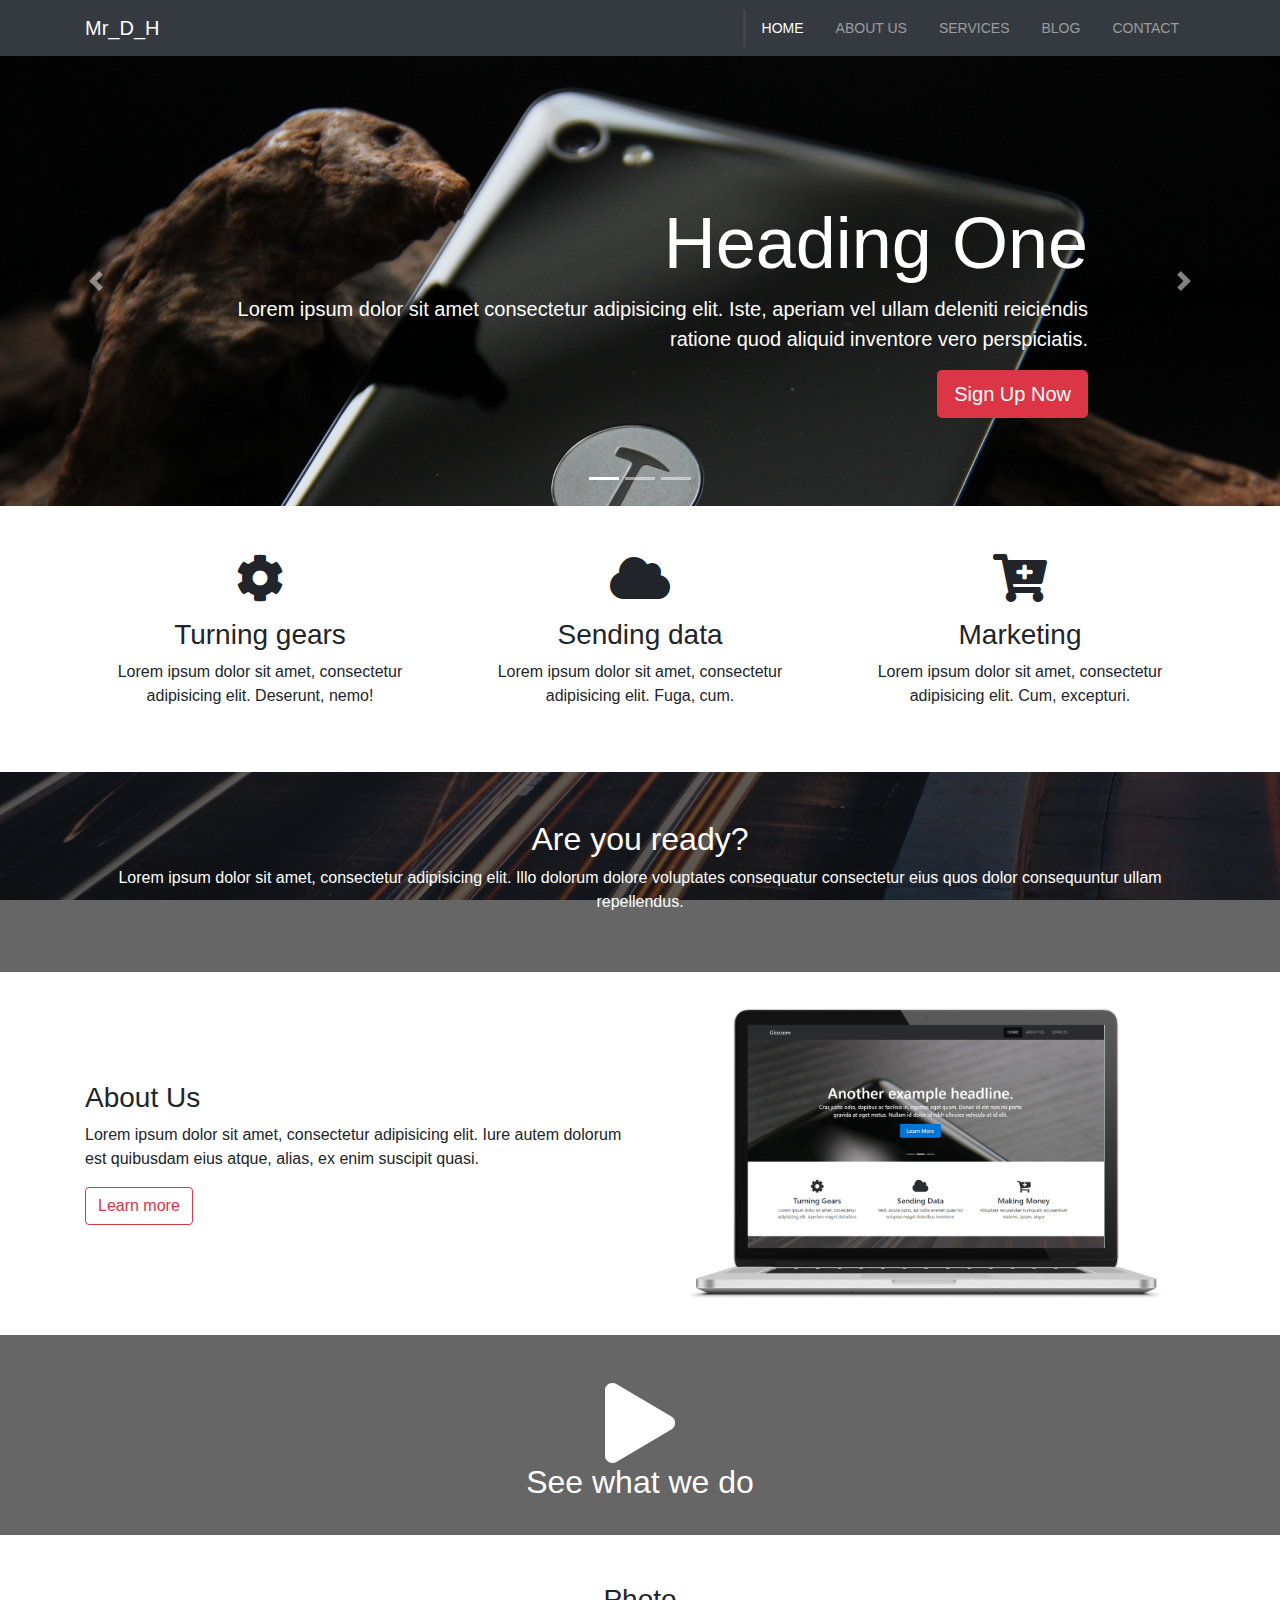
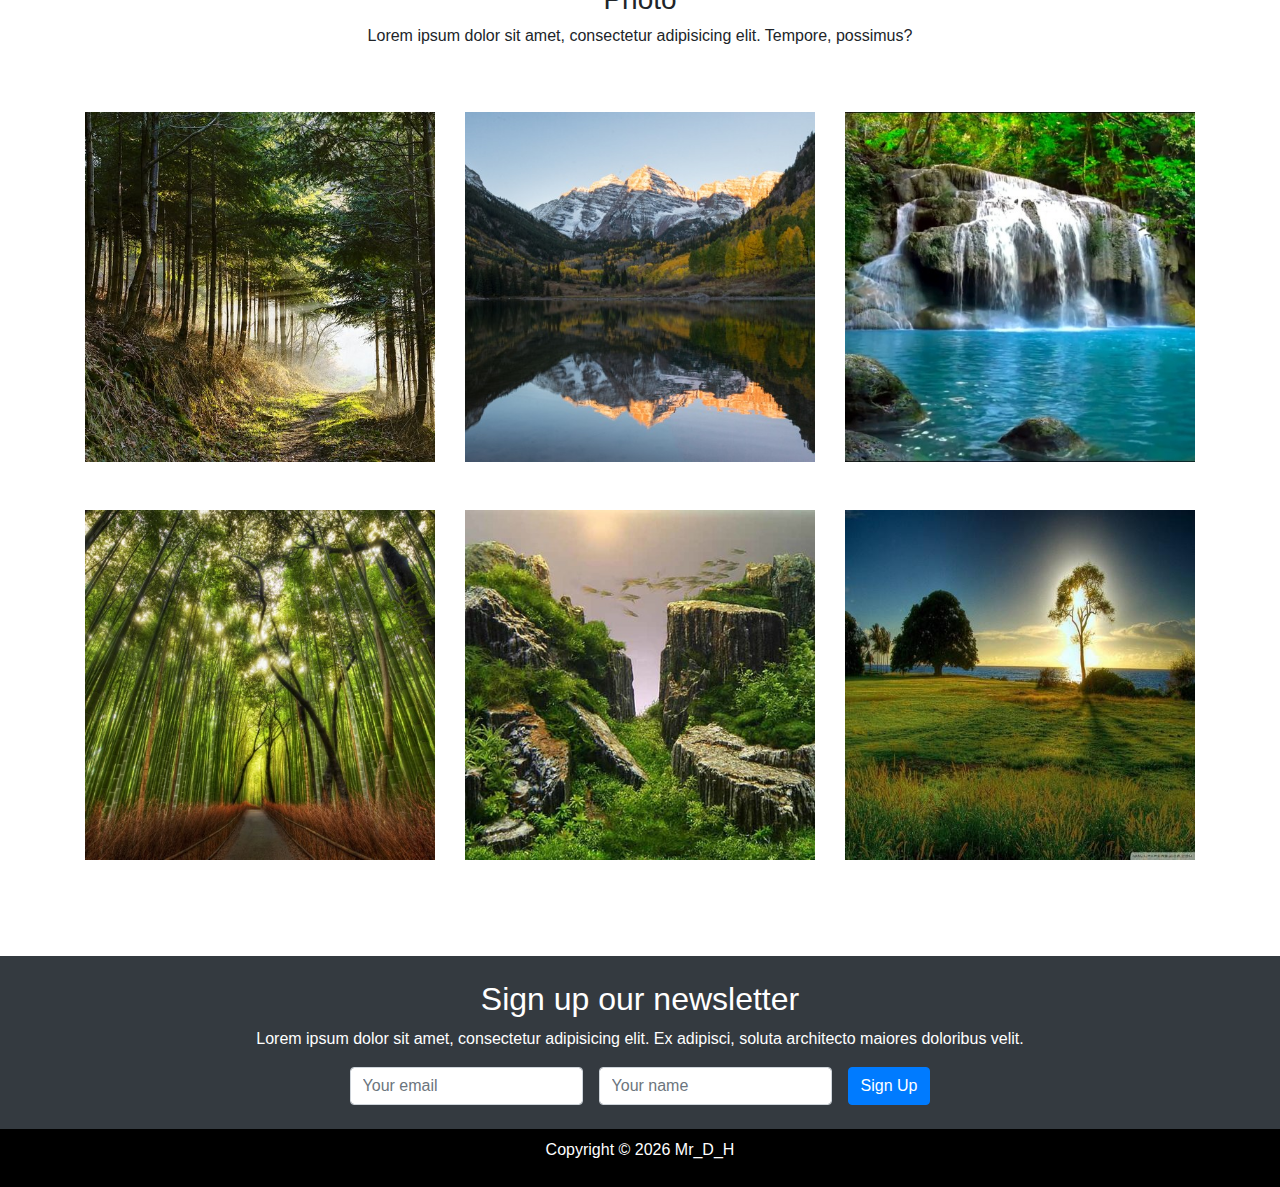
<file: index.html>
<!DOCTYPE html>
<html lang="en">

<head>
  <meta charset="UTF-8">
  <meta name="viewport" content="width=device-width, initial-scale=1.0">
  <meta http-equiv="X-UA-Compatible" content="ie=edge">
  <link rel="stylesheet" href="vendors/css/all.css">
  <link rel="stylesheet" href="vendors/bootstrap.css">
  <link rel="stylesheet" href="css/style.css">
  <title>Bootstrap Theme</title>
</head>

<body>
  <nav class="navbar navbar-expand-sm navbar-dark bg-dark">
    <div class="container">
      <a href="index.html" class="navbar-brand">Mr_D_H</a>
      <button class="navbar-toggler" data-toggle="collapse" data-target="#navbarCollapse">
        <span class="navbar-toggler-icon"></span>
      </button>
      <div class="collapse navbar-collapse" id="navbarCollapse">
        <ul class="navbar-nav ml-auto">
          <li class="nav-item active">
            <a href="index.html" class="nav-link">Home</a>
          </li>
          <li class="nav-item">
            <a href="about.html" class="nav-link">About Us</a>
          </li>
          <li class="nav-item">
            <a href="services.html" class="nav-link">Services</a>
          </li>
          <li class="nav-item">
            <a href="blog.html" class="nav-link">Blog</a>
          </li>
          <li class="nav-item">
            <a href="contact.html" class="nav-link">Contact</a>
          </li>
        </ul>
      </div>
    </div>
  </nav>


  <!-- SHOWCASE SLIDER -->
  <section id="showcase">
    <div id="myCarousel" class="carousel slide" data-ride="carousel">
      <ol class="carousel-indicators">
        <li data-target="#myCarousel" data-slide-to="0" class="active"></li>
        <li data-target="#myCarousel" data-slide-to="1"></li>
        <li data-target="#myCarousel" data-slide-to="2"></li>
      </ol>
      <div class="carousel-inner">
        <div class="carousel-item carousel-image-1 active">
          <div class="container">
            <div class="carousel-caption d-none d-sm-block text-right mb-5">
              <h1 class="display-3">Heading One</h1>
              <p class="lead">Lorem ipsum dolor sit amet consectetur adipisicing elit. Iste, aperiam vel ullam deleniti reiciendis ratione quod aliquid inventore vero perspiciatis.</p>
              <a href="#" class="btn btn-danger btn-lg">Sign Up Now</a>
            </div>
          </div>
        </div>

        <div class="carousel-item carousel-image-2">
          <div class="container">
            <div class="carousel-caption d-none d-sm-block mb-5">
              <h1 class="display-3">Heading Two</h1>
              <p class="lead">Lorem ipsum dolor sit amet consectetur adipisicing elit. Iste, aperiam vel ullam deleniti reiciendis ratione quod aliquid inventore vero perspiciatis.</p>
              <a href="#" class="btn btn-primary btn-lg">Learn More</a>
            </div>
          </div>
        </div>

        <div class="carousel-item carousel-image-3">
          <div class="container">
            <div class="carousel-caption d-none d-sm-block text-right mb-5">
              <h1 class="display-3">Heading Three</h1>
              <p class="lead">Lorem ipsum dolor sit amet consectetur adipisicing elit. Iste, aperiam vel ullam deleniti reiciendis ratione quod aliquid inventore vero perspiciatis.</p>
              <a href="#" class="btn btn-success btn-lg">Learn More</a>
            </div>
          </div>
        </div>
      </div>

      <a href="#myCarousel" data-slide="prev" class="carousel-control-prev">
        <span class="carousel-control-prev-icon"></span>
      </a>

      <a href="#myCarousel" data-slide="next" class="carousel-control-next">
        <span class="carousel-control-next-icon"></span>
      </a>
    </div>
  </section>




    <div id="home-icons" class="my-5 text-center">
        <div class="container">
            <div class="row">
                <div class="col-md-4">                   
                    <i class="fas fa-cog fa-3x mb-3"></i>
                    <h3>Turning gears</h3>  
                    <p>Lorem ipsum dolor sit amet, consectetur adipisicing elit. Deserunt, nemo!</p>                  
                </div>
                <div class="col-md-4">  
                   <i class="fas fa-cloud fa-3x mb-3"></i>
                   <h3>Sending data</h3>  
                   <p>Lorem ipsum dolor sit amet, consectetur adipisicing elit. Fuga, cum.</p>         
                </div>
                <div class="col-md-4">
                  <i class="fas fa-cart-plus fa-3x mb-3"></i>
                   <h3>Marketing</h3> 
                   <p>Lorem ipsum dolor sit amet, consectetur adipisicing elit. Cum, excepturi.</p>  
                </div>
            </div>
        </div>
    </div>
    <div id="bg-box" class="text-center text-white">
       <div class="dark-overlay py-5">
           <div class="container">
            <h2>Are you ready?</h2>
            <p>Lorem ipsum dolor sit amet, consectetur adipisicing elit. Illo dolorum dolore voluptates consequatur consectetur eius quos dolor consequuntur ullam repellendus.</p>
        </div>
       </div>
    </div>
    <div id="about-us">
        <div class="container">
            <div class="row">
                <div class="col-md-6 align-self-center">
                    <h3>About Us</h3>
                    <p>Lorem ipsum dolor sit amet, consectetur adipisicing elit. Iure autem dolorum est quibusdam eius atque, alias, ex enim suscipit quasi.</p>
                    <div class="btn btn-outline-danger">Learn more</div>
                </div>
                <div class="col-md-6">
                    <img src="./img/laptop.png" class="img-fluid" alt="">
                </div>
            </div>
        </div>
    </div>

    <div id="write" class="text-white text-center">
       <div class="dark-overlay py-5" >
           <i class="fas fa-play fa-5x"></i>
           <h2>See what we do</h2>
       </div>
   </div>
   
   <div id="gallery">
       <div class="container">
          <div class="row text-center">
              <div class="col mt-5">
                  <h3>Photo</h3>
                  <p>Lorem ipsum dolor sit amet, consectetur adipisicing elit. Tempore, possimus?</p>
              </div>
          </div>
           <div class="row my-5">
               <div class="col-md-4 mb-5">
                   <img src="./img/carousel1.jpg" alt="" class="img-fluid">
               </div>
               <div class="col-md-4 mb-5">
                   <img src="./img/carousel2.jpg" alt="" class="img-fluid">
               </div>
               <div class="col-md-4 mb-5">
                   <img src="./img/carousel3.jpg" alt="" class="img-fluid">
               </div>
               <div class="col-md-4 mb-5">
                   <img src="./img/carousel4.jpg" alt="" class="img-fluid">
               </div>
               <div class="col-md-4 mb-5">
                   <img src="./img/carousel5.jpg" alt="" class="img-fluid">
               </div>
               <div class="col-md-4 mb-5">
                   <img src="./img/carousel5.jpeg" alt="" class="img-fluid">
               </div>
           </div>
       </div>
   </div>
    
    <div id="newsletter" class="mt-5 bg-dark py-4 text-center text-white">
        <div class="container">
            <h2>Sign up our newsletter</h2>
            <p>Lorem ipsum dolor sit amet, consectetur adipisicing elit. Ex adipisci, soluta architecto maiores doloribus velit.</p>
            
            
            <form class="form-inline justify-content-center">
                <input type="text" class="form-control mr-3" placeholder="Your email">
                <input type="text" class="form-control mr-3" placeholder="Your name">
                <button class="btn btn-primary">Sign Up</button>
            </form>
        </div>
    </div>
    
    
    
    
    
    
    
    
    
    
    
    
    
    
    
    
    
    
<!--

  Start below here
-->




  <!-- FOOTER -->
  <footer id="main-footer" class="text-center p-4">
    <div class="container">
      <div class="row">
        <div class="col">
          <p>Copyright &copy;
            <span id="year"></span> Mr_D_H</p>
        </div>
      </div>
    </div>
  </footer>


  <!-- VIDEO MODAL -->
  <div class="modal fade" id="videoModal">
    <div class="modal-dialog">
      <div class="modal-content">
        <div class="modal-body">
          <button class="close" data-dismiss="modal">
            <span>&times;</span>
          </button>
          <iframe src="" frameborder="0" height="350" width="100%" allowfullscreen></iframe>
        </div>
      </div>
    </div>
  </div>



  <script src="vendors/js/jquery.js"></script>
  <script src="vendors/js/popper.js"></script>
  <script src="vendors/js/bootstrap.js"></script>

  <script>
    // Get the current year for the copyright
    $('#year').text(new Date().getFullYear());

    // Configure Slider
    $('.carousel').carousel({
      interval: 6000,
      pause: 'hover'
    });

  </script>
</body>

</html>
</file>
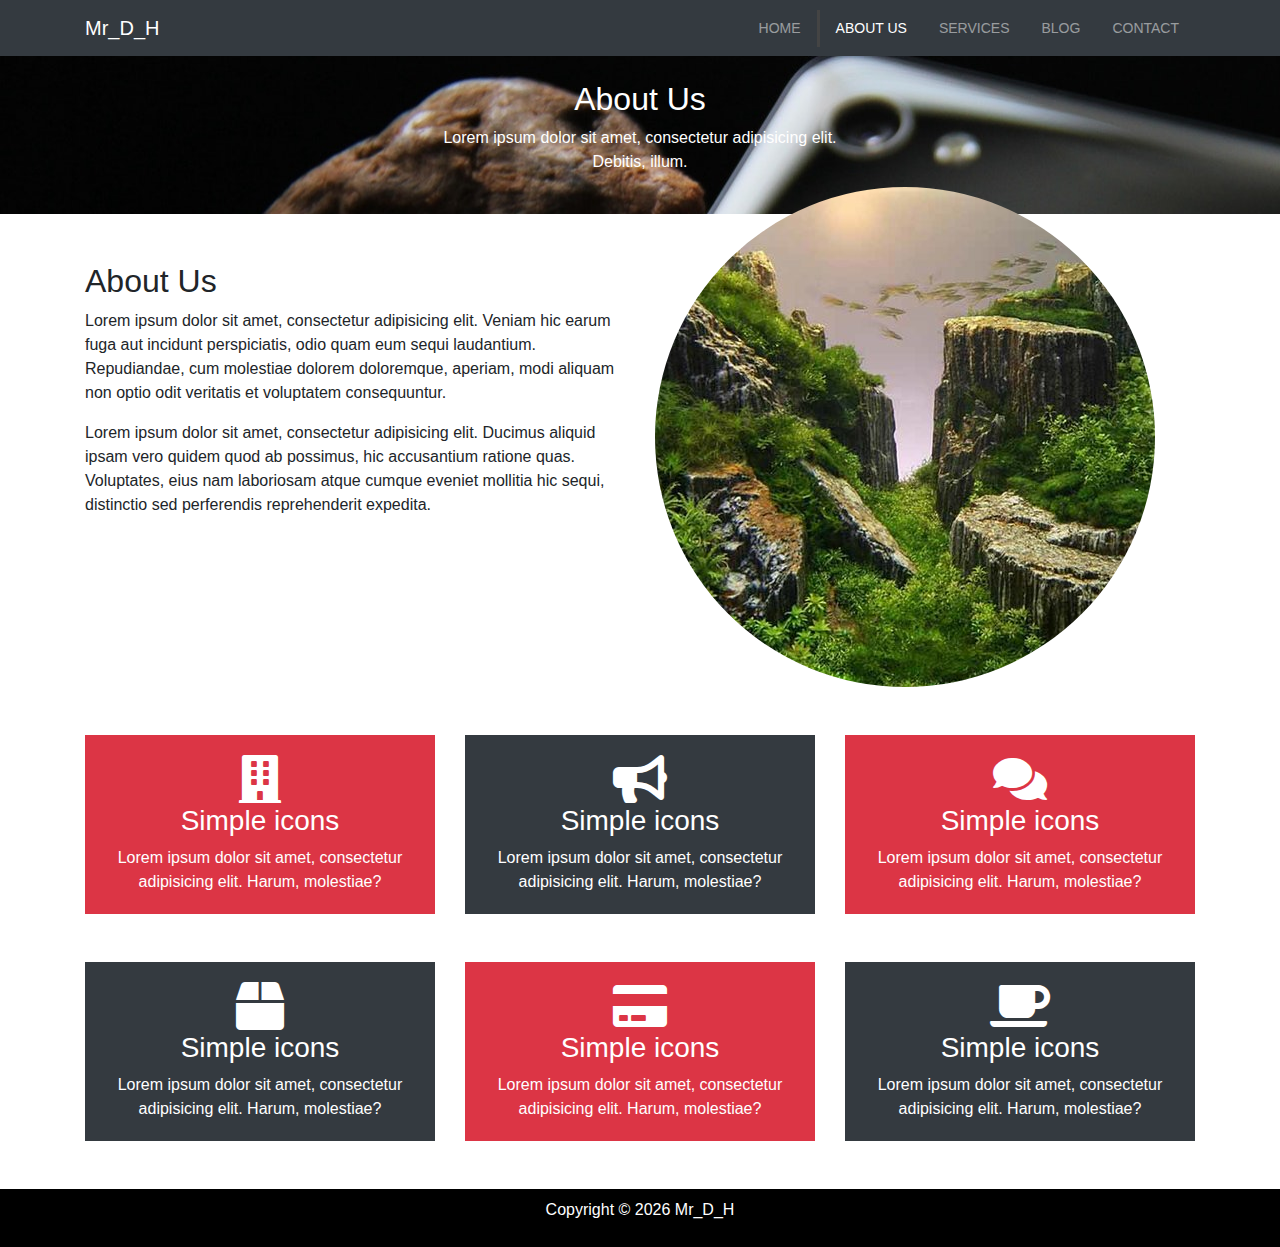
<file: about.html>
<!DOCTYPE html>
<html lang="en">

<head>
  <meta charset="UTF-8">
  <meta name="viewport" content="width=device-width, initial-scale=1.0">
  <meta http-equiv="X-UA-Compatible" content="ie=edge">
  <link rel="stylesheet" href="vendors/css/all.css">
  <link rel="stylesheet" href="vendors/bootstrap.css" >
  <link rel="stylesheet" href="css/style.css">
  <title>Bootstrap Theme</title>
</head>

<body>
  <nav class="navbar navbar-expand-sm navbar-dark bg-dark">
    <div class="container">
      <a href="index.html" class="navbar-brand">Mr_D_H</a>
      <button class="navbar-toggler" data-toggle="collapse" data-target="#navbarCollapse">
        <span class="navbar-toggler-icon"></span>
      </button>
      <div class="collapse navbar-collapse" id="navbarCollapse">
        <ul class="navbar-nav ml-auto">
          <li class="nav-item">
            <a href="index.html" class="nav-link">Home</a>
          </li>
          <li class="nav-item active">
            <a href="about.html" class="nav-link">About Us</a>
          </li>
          <li class="nav-item">
            <a href="services.html" class="nav-link">Services</a>
          </li>
          <li class="nav-item">
            <a href="blog.html" class="nav-link">Blog</a>
          </li>
          <li class="nav-item">
            <a href="contact.html" class="nav-link">Contact</a>
          </li>
        </ul>
      </div>
    </div>
  </nav>
  
  
  <div class="about-banner">
      <div class="container text-center text-white py-4">
          <h2>About Us</h2>
          <p>Lorem ipsum dolor sit amet, consectetur adipisicing elit. <br> Debitis, illum.</p>
      </div>
  </div>
  
  <div class="text-banner">
      <div class="container">
          <div class="row pt-5">
              <div class="col-md-6">
                  <h2>About Us</h2>
                  <p>Lorem ipsum dolor sit amet, consectetur adipisicing elit. Veniam hic earum fuga aut incidunt perspiciatis, odio quam eum sequi laudantium. Repudiandae, cum molestiae dolorem doloremque, aperiam, modi aliquam non optio odit veritatis et voluptatem consequuntur.</p>
                  <p>Lorem ipsum dolor sit amet, consectetur adipisicing elit. Ducimus aliquid ipsam vero quidem quod ab possimus, hic accusantium ratione quas. Voluptates, eius nam laboriosam atque cumque eveniet mollitia hic sequi, distinctio sed perferendis reprehenderit expedita.</p>
              </div>
              <div class="col-md-6">
                  <img src="img/carousel5.jpg" alt="" class="img-fluid rounded-circle aboutimg">
              </div>
          </div>
      </div>
  </div>
  
  <div class="about-icons pt-5">
      <div class="container text-center text-white">
          <div class="row">
              <div class="col-md-4">
                  <div class="card-body bg-danger">
                      <i class="fas fa-building fa-3x"></i>
                      <h3>Simple icons</h3>
                      <p class="mb-0">Lorem ipsum dolor sit amet, consectetur adipisicing elit. Harum, molestiae?</p>
                  </div>
              </div>
              <div class="col-md-4">
                  <div class="card-body bg-dark">
                      <i class="fas fa-bullhorn fa-3x"></i>
                      <h3>Simple icons</h3>
                      <p class="mb-0">Lorem ipsum dolor sit amet, consectetur adipisicing elit. Harum, molestiae?</p>
                  </div>
              </div>
              <div class="col-md-4">
                  <div class="card-body bg-danger">
                      <i class="fas fa-comments fa-3x"></i>
                      <h3>Simple icons</h3>
                      <p class="mb-0">Lorem ipsum dolor sit amet, consectetur adipisicing elit. Harum, molestiae?</p>
                  </div>
              </div>
          </div>
           <div class="row my-5">
              <div class="col-md-4">
                  <div class="card-body bg-dark">
                      <i class="fas fa-box fa-3x"></i>
                      <h3>Simple icons</h3>
                      <p class="mb-0">Lorem ipsum dolor sit amet, consectetur adipisicing elit. Harum, molestiae?</p>
                  </div>
              </div>
              <div class="col-md-4">
                  <div class="card-body bg-danger">
                      <i class="fas fa-credit-card fa-3x"></i>
                      <h3>Simple icons</h3>
                      <p class="mb-0">Lorem ipsum dolor sit amet, consectetur adipisicing elit. Harum, molestiae?</p>
                  </div>
              </div>
              <div class="col-md-4">
                  <div class="card-body bg-dark">
                      <i class="fas fa-coffee fa-3x"></i>
                      <h3>Simple icons</h3>
                      <p class="mb-0">Lorem ipsum dolor sit amet, consectetur adipisicing elit. Harum, molestiae?</p>
                  </div>
              </div>
          </div>
          
      </div>
  </div>
  
  
  

  <!-- FOOTER -->
  <footer id="main-footer" class="text-center p-3 bg-dark text-white">
    <div class="container">
      <div class="row">
        <div class="col">
          <p>Copyright &copy;
            <span id="year"></span> Mr_D_H</p>
        </div>
      </div>
    </div>
  </footer>


  <script src="vendors/js/jquery.js"></script>
  <script src="vendors/js/popper.js"></script>
  <script src="vendors/js/bootstrap.js"></script>

  <script>
    // Get the current year for the copyright
    $('#year').text(new Date().getFullYear());

  </script>
</body>

</html>
</file>
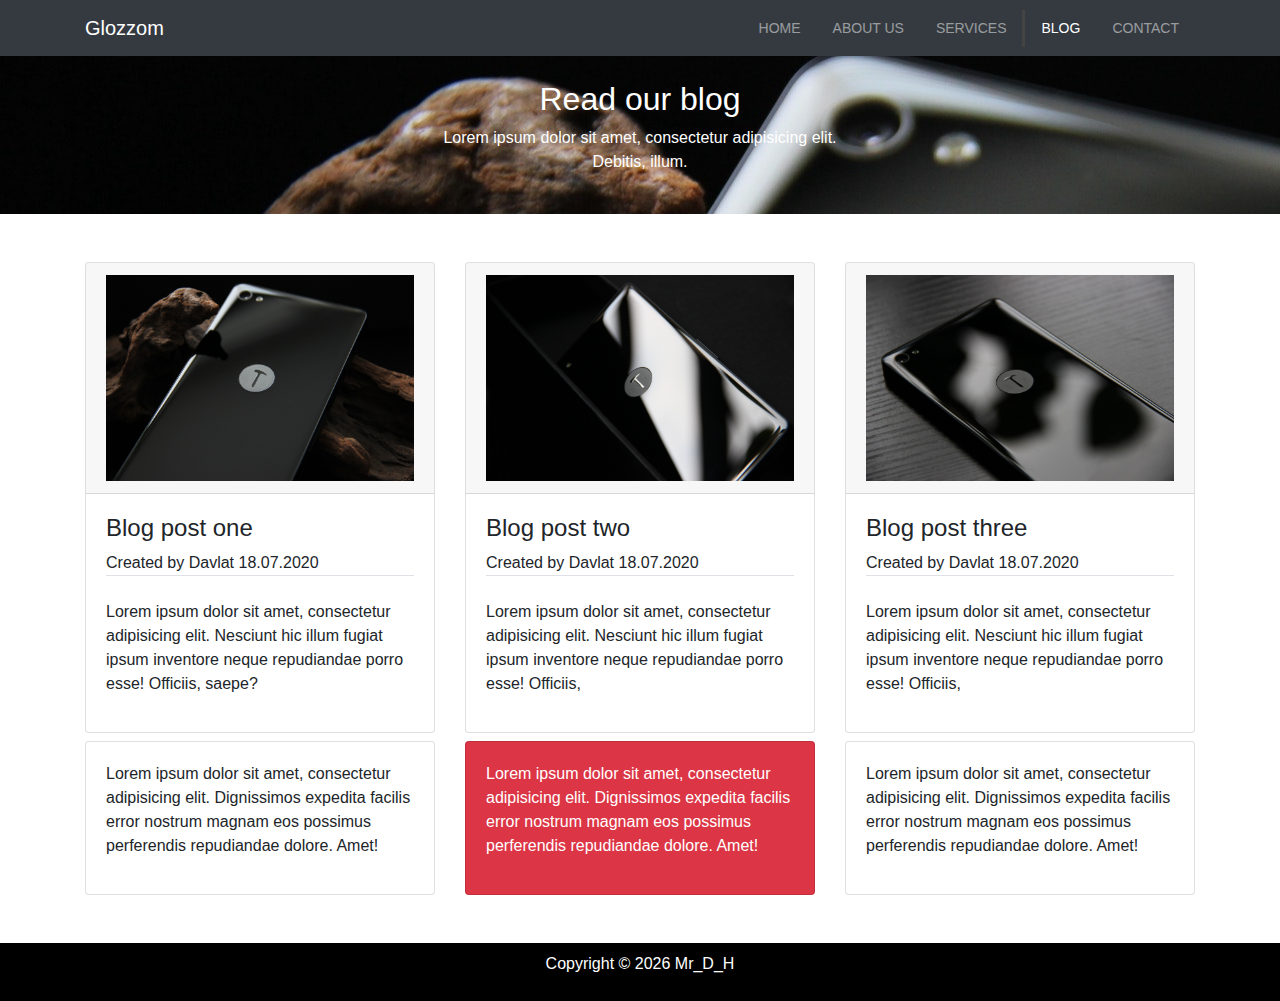
<file: blog.html>
<!DOCTYPE html>
<html lang="en">

<head>
  <meta charset="UTF-8">
  <meta name="viewport" content="width=device-width, initial-scale=1.0">
  <meta http-equiv="X-UA-Compatible" content="ie=edge">
  <link rel="stylesheet" href="vendors/css/all.css">
  <link rel="stylesheet" href="vendors/bootstrap.css" >
  <link rel="stylesheet" href="css/style.css">
  <title>Bootstrap Theme</title>
</head>

<body>
  <nav class="navbar navbar-expand-sm navbar-dark bg-dark">
    <div class="container">
      <a href="index.html" class="navbar-brand">Glozzom</a>
      <button class="navbar-toggler" data-toggle="collapse" data-target="#navbarCollapse">
        <span class="navbar-toggler-icon"></span>
      </button>
      <div class="collapse navbar-collapse" id="navbarCollapse">
        <ul class="navbar-nav ml-auto">
          <li class="nav-item">
            <a href="index.html" class="nav-link">Home</a>
          </li>
          <li class="nav-item">
            <a href="about.html" class="nav-link">About Us</a>
          </li>
          <li class="nav-item">
            <a href="services.html" class="nav-link">Services</a>
          </li>
          <li class="nav-item active">
            <a href="blog.html" class="nav-link">Blog</a>
          </li>
          <li class="nav-item">
            <a href="contact.html" class="nav-link">Contact</a>
          </li>
        </ul>
      </div>
    </div>
  </nav>
   <div class="about-banner">
      <div class="container text-center text-white py-4">
          <h2>Read our blog</h2>
          <p>Lorem ipsum dolor sit amet, consectetur adipisicing elit. <br> Debitis, illum.</p>
      </div>
  </div>
  
  <div class="blogs">
      <div class="container">
          <div class="row my-5">
              <div class="col-md-4">
                  <div class="card">
                      <div class="card-header">
                          <img src="./img/image1.jpg" alt="" class="img-fluid">
                      </div>
                      <div class="card-body">
                          <h4>Blog post one</h4>
                          Created by Davlat 18.07.2020
                          <div class="border-bottom"></div> <br>
                          <p>Lorem ipsum dolor sit amet, consectetur adipisicing elit. Nesciunt hic illum fugiat ipsum inventore neque repudiandae porro esse! Officiis, saepe?</p>
                      </div>
                      
                  </div>
              </div>
               <div class="col-md-4">
                  <div class="card">
                      <div class="card-header">
                          <img src="./img/image3.jpg" alt="" class="img-fluid">
                      </div>
                      <div class="card-body">
                          <h4>Blog post two</h4>
                          Created by Davlat 18.07.2020
                          <div class="border-bottom"></div> <br>
                          <p>Lorem ipsum dolor sit amet, consectetur adipisicing elit. Nesciunt hic illum fugiat ipsum inventore neque repudiandae porro esse! Officiis,</p>
                      </div>
                      
                  </div>
              </div>
              <div class="col-md-4">
                  <div class="card">
                      <div class="card-header">
                          <img src="./img/image2.jpg" alt="" class="img-fluid">
                      </div>
                      <div class="card-body">
                          <h4>Blog post three</h4>
                          Created by Davlat 18.07.2020
                          <div class="border-bottom"></div> <br>
                          <p>Lorem ipsum dolor sit amet, consectetur adipisicing elit. Nesciunt hic illum fugiat ipsum inventore neque repudiandae porro esse! Officiis,</p>
                      </div>
                      
                  </div>
              </div>
          </div>
          <div class="row">
             <div class="col-md-4">
                  <div class="card priz">
                  <div class="card-body">
                     <p>Lorem ipsum dolor sit amet, consectetur adipisicing elit. Dignissimos expedita facilis error nostrum magnam eos possimus perferendis repudiandae dolore. Amet!</p>
                  </div>
              </div>
             </div>
              <div class="col-md-4">
                  <div class="card priz bg-danger text-white">
                  <div class="card-body">
                     <p>Lorem ipsum dolor sit amet, consectetur adipisicing elit. Dignissimos expedita facilis error nostrum magnam eos possimus perferendis repudiandae dolore. Amet!</p>
                  </div>
              </div>
             </div>
              <div class="col-md-4">
                  <div class="card priz">
                  <div class="card-body">
                     <p>Lorem ipsum dolor sit amet, consectetur adipisicing elit. Dignissimos expedita facilis error nostrum magnam eos possimus perferendis repudiandae dolore. Amet!</p>
                  </div>
              </div>
             </div>
          </div>
      </div>
  </div>


  

  <!-- FOOTER -->
  <footer id="main-footer" class="text-center p-3 bg-dark text-white mt-5">
    <div class="container">
      <div class="row">
        <div class="col">
          <p>Copyright &copy;
            <span id="year"></span> Mr_D_H</p>
        </div>
      </div>
    </div>
  </footer>


  <script src="vendors/js/jquery.js"></script>
  <script src="vendors/js/popper.js"></script>
  <script src="vendors/js/bootstrap.js"></script>

  <script>
    // Get the current year for the copyright
    $('#year').text(new Date().getFullYear());

  </script>
</body>

</html>
</file>
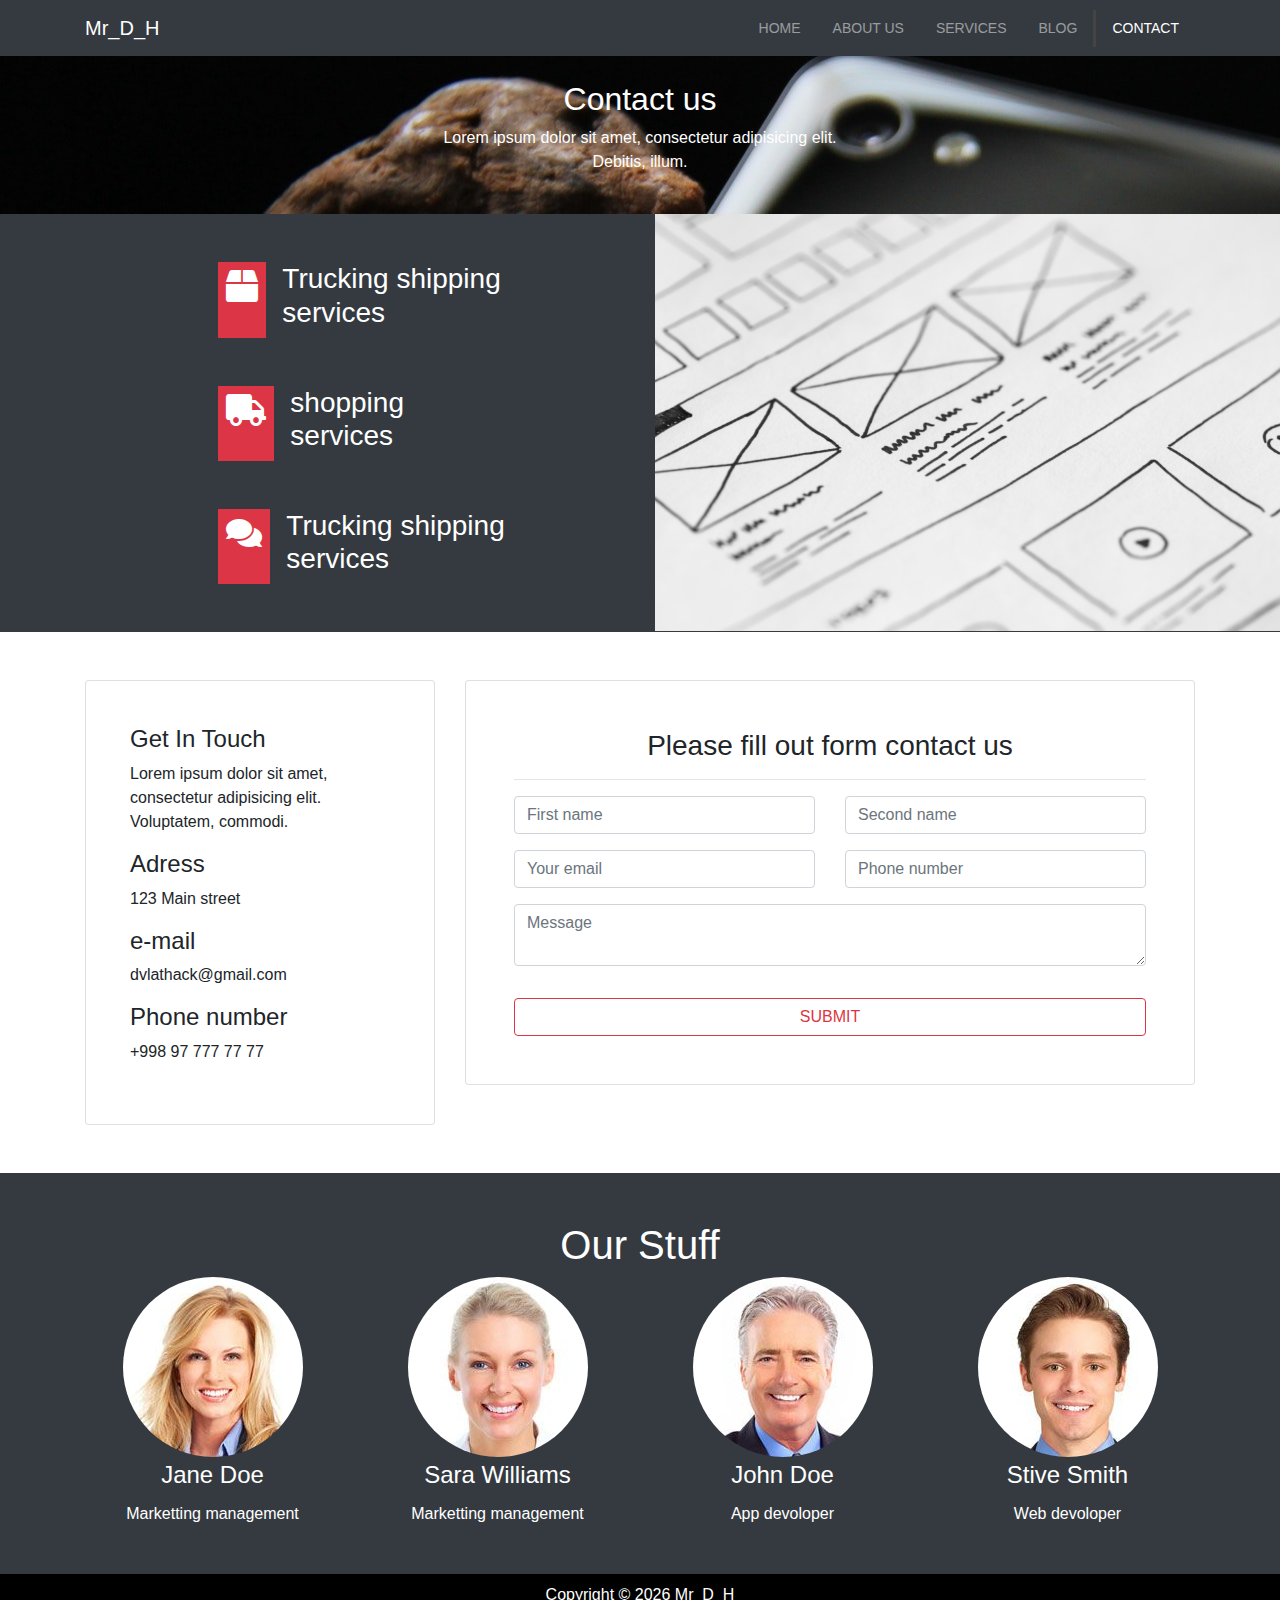
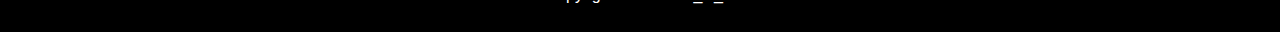
<file: contact.html>
<!DOCTYPE html>
<html lang="en">

<head>
  <meta charset="UTF-8">
  <meta name="viewport" content="width=device-width, initial-scale=1.0">
  <meta http-equiv="X-UA-Compatible" content="ie=edge">
  <link rel="stylesheet" href="vendors/css/all.css">
  <link rel="stylesheet" href="vendors/bootstrap.css" >
  <link rel="stylesheet" href="css/style.css">
  <title>Bootstrap Theme</title>
</head>

<body>
  <nav class="navbar navbar-expand-sm navbar-dark bg-dark">
    <div class="container">
      <a href="index.html" class="navbar-brand">Mr_D_H</a>
      <button class="navbar-toggler" data-toggle="collapse" data-target="#navbarCollapse">
        <span class="navbar-toggler-icon"></span>
      </button>
      <div class="collapse navbar-collapse" id="navbarCollapse">
        <ul class="navbar-nav ml-auto">
          <li class="nav-item">
            <a href="index.html" class="nav-link">Home</a>
          </li>
          <li class="nav-item">
            <a href="about.html" class="nav-link">About Us</a>
          </li>
          <li class="nav-item">
            <a href="services.html" class="nav-link">Services</a>
          </li>
          <li class="nav-item">
            <a href="blog.html" class="nav-link">Blog</a>
          </li>
          <li class="nav-item active">
            <a href="contact.html" class="nav-link">Contact</a>
          </li>
        </ul>
      </div>
    </div>
  </nav>

<div class="about-banner">
      <div class="container text-center text-white py-4">
          <h2>Contact us</h2>
          <p>Lorem ipsum dolor sit amet, consectetur adipisicing elit. <br> Debitis, illum.</p>
      </div>
  </div>
  
  <div class="contact-icons bg-dark">
      <div class="row">
          <div class="col-md-4 offset-md-2">
              <div class="icons-boxes text-white my-5 d-flex">
                  
                  <i class="fas fa-box fa-2x bg-danger p-2 mr-3 "></i>
                  <h3>Trucking shipping <br> services</h3>
                  
              </div>
              <div class="icons-boxes text-white my-5 d-flex">
                  
                  <i class="fas fa-truck fa-2x bg-danger p-2 mr-3 "></i>
                  <h3>shopping<br> services</h3>
                  
              </div>
              <div class="icons-boxes text-white my-5 d-flex">
                  
                  <i class="fas fa-comments fa-2x bg-danger p-2 mr-3 "></i>
                  <h3>Trucking shipping <br> services</h3>
                  
              </div>
          </div>
          <div class="col-md-6">
              <img src="img/media.jpg " class="img-fluid" alt="">
          </div>
      </div>
  </div>
  
  <div class="contact-form my-5">
      <div class="container">
          <div class="row">
              <div class="col-md-4">
                  <div class="card p-4">
                      <div class="card-body">
                          <h4>Get In Touch</h4>
                          <p>Lorem ipsum dolor sit amet, consectetur adipisicing elit. Voluptatem, commodi.</p>
                          <h4>Adress</h4>
                          <p>123 Main street</p>
                           <h4>e-mail</h4>
                           <p>dvlathack@gmail.com</p>
                           <h4>Phone number</h4>
                           <p>+998 97 777 77 77</p>
                      </div>
                  </div>
              </div>
              <div class="col-md-8">
                  <div class="card p-5">
                     <div class="card-boddy">
                         <h3 class="text-center">Please fill out form contact us</h3>
                         <hr />
                         <div class="row">
                             <div class="col-md-6">
                                 <div class="form-group">
                                     <input type="text" class="form-control" placeholder="First name">
                                 </div>
                             </div>
                             <div class="col-md-6">
                                 <div class="form-group">
                                     <input type="text" class="form-control" placeholder="Second name">
                                 </div>
                             </div>
                         </div>
                         <div class="row">
                             <div class="col-md-6">
                                 <div class="form-group">
                                     <input type="text" class="form-control" placeholder="Your email">
                                 </div>
                             </div>
                             <div class="col-md-6">
                                 <div class="form-group">
                                     <input type="text" class="form-control" placeholder="Phone number">
                                 </div>
                             </div>
                         </div>
                         <div class="row">
                             <div class="col">
                                 <div class="form-group">
                                     <textarea class="form-control" placeholder="Message"></textarea>
                                 </div>
                             </div>
                         </div>
                         <div class="row">
                             <div class="col">
                                 <a href="#" class="btn btn-outline-danger btn-block mt-3">SUBMIT</a>
                             </div>
                         </div>
                     </div>
                  </div>
              </div>
          </div>
      </div>
  </div>
  
  <div class="contact-stuff bg-dark text-center text-white p-5">
      <div class="container">
         <h1>Our Stuff</h1>
          <div class="row">
              <div class="col-md-3">
                  <img src="img/person1.jpg" class="img-fluid rounded-circle" alt="">
                  <h4 class="p-1">Jane Doe</h4>
                  Marketting management
              </div>
              <div class="col-md-3">
                  <img src="img/person2.jpg" class="img-fluid rounded-circle" alt="">
                  <h4 class="p-1">Sara Williams</h4>
                   Marketting management
              </div>
              <div class="col-md-3">
                  <img src="img/person3.jpg" class="img-fluid rounded-circle" alt="">
                  <h4 class="p-1">John Doe</h4>
                  App devoloper
              </div>
              <div class="col-md-3">
                  <img src="img/person4.jpg" class="img-fluid rounded-circle" alt="">
                  <h4 class="p-1">Stive Smith</h4>
                  Web devoloper
              </div>
          </div>
      </div>
  </div>
  
  <!-- FOOTER -->
  <footer id="main-footer" class="text-center p-3 text-white">
    <div class="container">
      <div class="row">
        <div class="col">
          <p>Copyright &copy;
            <span id="year"></span> Mr_D_H</p>
        </div>
      </div>
    </div>
  </footer>


  <script src="vendors/js/jquery.js"></script>
  <script src="vendors/js/popper.js"></script>
  <script src="vendors/js/bootstrap.js"></script>

  <script>
    // Get the current year for the copyright
    $('#year').text(new Date().getFullYear());

  </script>
</body>

</html>
</file>
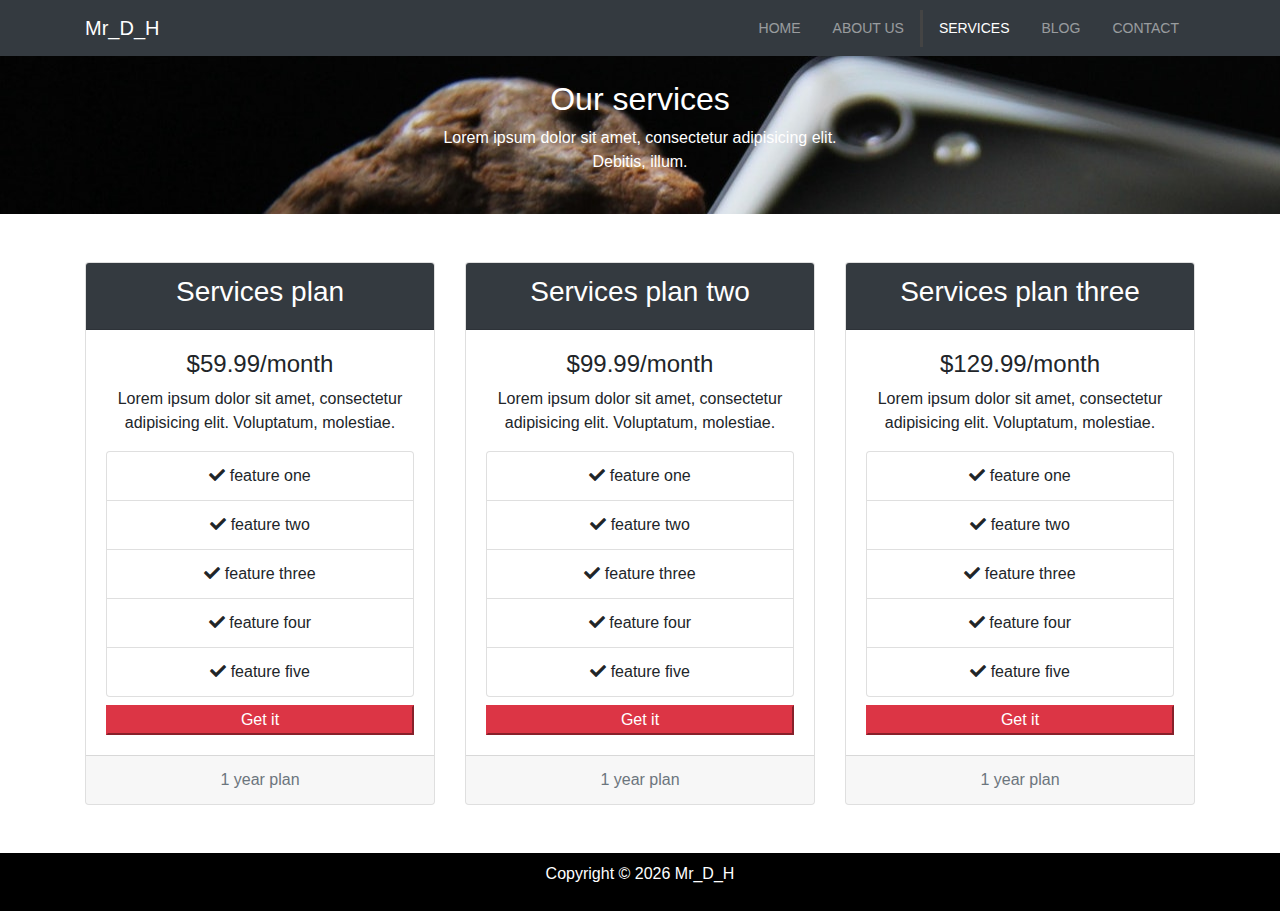
<file: services.html>
<!DOCTYPE html>
<html lang="en">

<head>
  <meta charset="UTF-8">
  <meta name="viewport" content="width=device-width, initial-scale=1.0">
  <meta http-equiv="X-UA-Compatible" content="ie=edge">
  <link rel="stylesheet" href="vendors/css/all.css">
  <link rel="stylesheet" href="vendors/bootstrap.css" >
  <link rel="stylesheet" href="css/style.css">
  <title>Bootstrap Theme</title>
</head>

<body>
  <nav class="navbar navbar-expand-sm navbar-dark bg-dark">
    <div class="container">
      <a href="index.html" class="navbar-brand">Mr_D_H</a>
      <button class="navbar-toggler" data-toggle="collapse" data-target="#navbarCollapse">
        <span class="navbar-toggler-icon"></span>
      </button>
      <div class="collapse navbar-collapse" id="navbarCollapse">
        <ul class="navbar-nav ml-auto">
          <li class="nav-item">
            <a href="index.html" class="nav-link">Home</a>
          </li>
          <li class="nav-item">
            <a href="about.html" class="nav-link">About Us</a>
          </li>
          <li class="nav-item active">
            <a href="services.html" class="nav-link">Services</a>
          </li>
          <li class="nav-item">
            <a href="blog.html" class="nav-link">Blog</a>
          </li>
          <li class="nav-item">
            <a href="contact.html" class="nav-link">Contact</a>
          </li>
        </ul>
      </div>
    </div>
  </nav>
  
   <div class="about-banner">
      <div class="container text-center text-white py-4">
          <h2>Our services</h2>
          <p>Lorem ipsum dolor sit amet, consectetur adipisicing elit. <br> Debitis, illum.</p>
      </div>
  </div>
  
  <div class="services">
     <div class="container text-center">
         <div class="row my-5">
             <div class="col-md-4">
                  <div class="card">
          <div class="card-header text-white bg-dark ">
             <h3>Services plan</h3>
          </div>
          <div class="card-body">
              <h4>$59.99/month</h4>
              <p>Lorem ipsum dolor sit amet, consectetur adipisicing elit. Voluptatum, molestiae.</p>
              
              <ul class="list-group">
                  <li class="list-group-item">
                      <i class="fas fa-check"></i>
                      feature one
                  </li>
                  <li class="list-group-item">
                      <i class="fas fa-check"></i>
                      feature two
                  </li>
                  <li class="list-group-item">
                      <i class="fas fa-check"></i>
                      feature three
                  </li>
                  <li class="list-group-item">
                      <i class="fas fa-check"></i>
                      feature four
                  </li>
                  <li class="list-group-item">
                      <i class="fas fa-check"></i>
                      feature five
                  </li>
              </ul>
              
              <button class="bttn btn-danger mt-2 btn-block">Get it</button>
              
              
          </div>
          <div class="card-footer">
              <span class="text-muted"> 1 year plan</span>
          </div>
      </div>
             </div>
              <div class="col-md-4">
                  <div class="card">
          <div class="card-header text-white bg-dark ">
             <h3>Services plan two</h3>
          </div>
          <div class="card-body">
              <h4>$99.99/month</h4>
              <p>Lorem ipsum dolor sit amet, consectetur adipisicing elit. Voluptatum, molestiae.</p>
              
              <ul class="list-group">
                  <li class="list-group-item">
                      <i class="fas fa-check"></i>
                      feature one
                  </li>
                  <li class="list-group-item">
                      <i class="fas fa-check"></i>
                      feature two
                  </li>
                  <li class="list-group-item">
                      <i class="fas fa-check"></i>
                      feature three
                  </li>
                  <li class="list-group-item">
                      <i class="fas fa-check"></i>
                      feature four
                  </li>
                  <li class="list-group-item">
                      <i class="fas fa-check"></i>
                      feature five
                  </li>
              </ul>
              
              <button class="bttn btn-danger mt-2 btn-block">Get it</button>
              
              
          </div>
          <div class="card-footer">
              <span class="text-muted"> 1 year plan</span>
          </div>
      </div>
             </div>
              <div class="col-md-4">
                  <div class="card">
          <div class="card-header text-white bg-dark ">
             <h3>Services plan three</h3>
          </div>
          <div class="card-body">
              <h4>$129.99/month</h4>
              <p>Lorem ipsum dolor sit amet, consectetur adipisicing elit. Voluptatum, molestiae.</p>
              
              <ul class="list-group">
                  <li class="list-group-item">
                      <i class="fas fa-check"></i>
                      feature one
                  </li>
                  <li class="list-group-item">
                      <i class="fas fa-check"></i>
                      feature two
                  </li>
                  <li class="list-group-item">
                      <i class="fas fa-check"></i>
                      feature three
                  </li>
                  <li class="list-group-item">
                      <i class="fas fa-check"></i>
                      feature four
                  </li>
                  <li class="list-group-item">
                      <i class="fas fa-check"></i>
                      feature five
                  </li>
              </ul>
              
              <button class="bttn btn-danger mt-2 btn-block">Get it</button>
              
              
          </div>
          <div class="card-footer">
              <span class="text-muted"> 1 year plan</span>
          </div>
      </div>
             </div>
         </div>
     </div>
  </div>
  
  
  
  
  
  

  <!-- FOOTER -->
  <footer id="main-footer" class="text-center p-3 bg-dark text-white">
    <div class="container">
      <div class="row">
        <div class="col">
          <p>Copyright &copy;
            <span id="year"></span> Mr_D_H</p>
        </div>
      </div>
    </div>
  </footer>


  <script src="vendors/js/jquery.js"></script>
  <script src="vendors/js/popper.js"></script>
  <script src="vendors/js/bootstrap.js"></script>

  <script>
    // Get the current year for the copyright
    $('#year').text(new Date().getFullYear());

  </script>
</body>

</html>
</file>
<file: css/style.css>
body {
  overflow-x: hidden;
}

.navbar .nav-link {
  font-size: 14px;
  text-transform: uppercase;
  padding-left: 1rem !important;
  padding-right: 1rem !important;
}

.navbar .nav-item.active {
  border-left: #444 3px solid;
}

.carousel-item {
  height: 450px;
}

.carousel-image-1 {
  background: url('../img/image1.jpg');
  background-size: cover;
}

.carousel-image-2 {
  background: url('../img/image2.jpg');
  background-size: cover;
}

.carousel-image-3 {
  background: url('../img/image3.jpg');
  background-size: cover;
}

#bg-box {
    background-image: url(../img/lights.jpg);
    background-attachment: fixed;
    min-height: 200px;
    position: relative;
}

.dark-overlay {
    position: absolute;
    width: 100%;
    height: 100%;
    bottom: 0;
    left: 0;
    right: 0;
    top: 0;
    background-color: rgba(0, 0, 0, .6)
}

#write {
    background-image: url(../img/media.jpg);
    background-attachment: fixed;
    min-height: 200px;
    position: relative;
}

.about-banner {
    background-image: url(../img/image1.jpg);
    background-attachment: fixed;
}

.aboutimg {
    margin-top: -75px;
}

.priz {
    margin-top: -40px;
}


#main-footer {
    background-color: black !important;
    color: white !important;
    padding: 9px !important;
}
</file>
